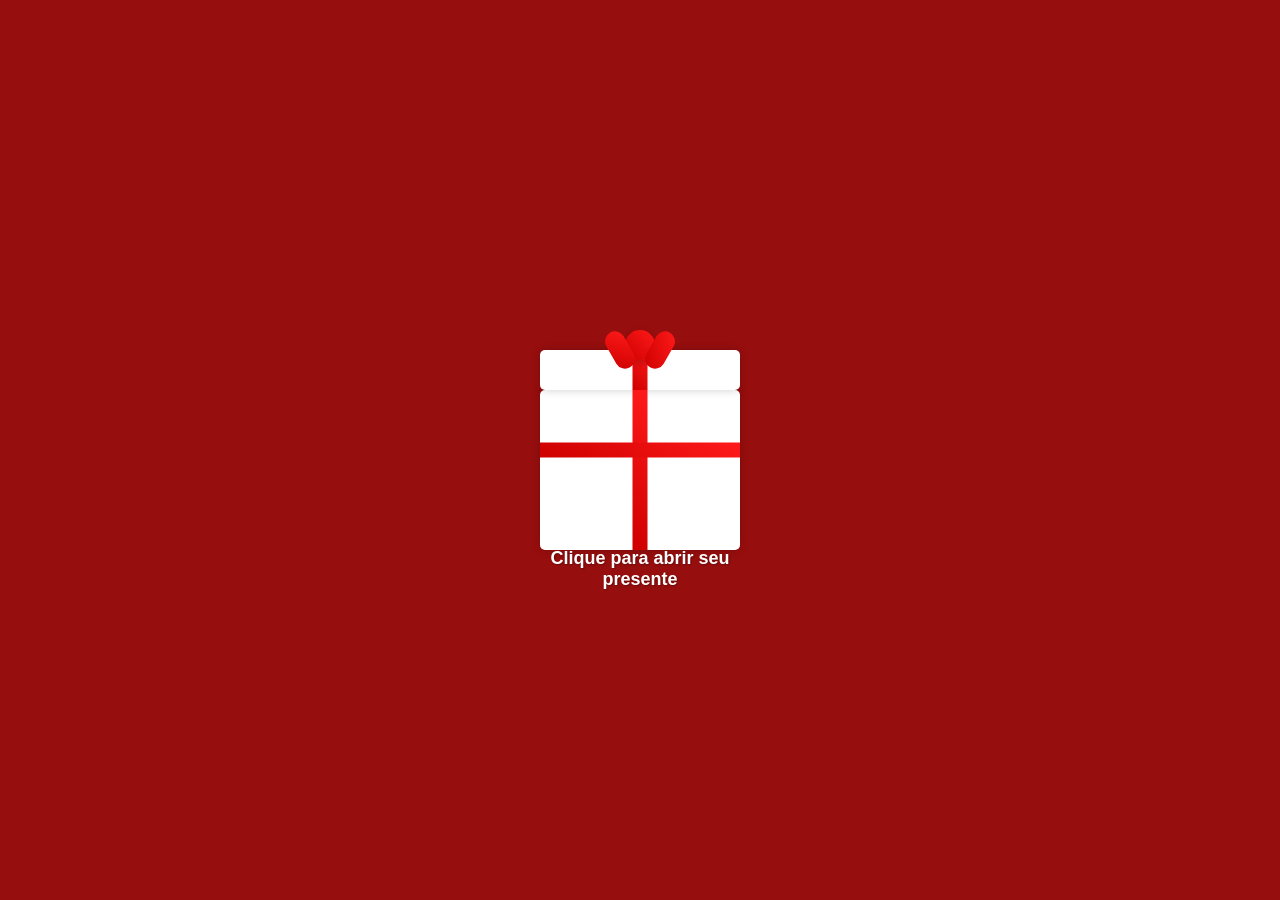
<file: index.html>
<!DOCTYPE html>
<html lang="pt-br">
<head>
    <meta charset="UTF-8">
    <meta name="viewport" content="width=device-width, initial-scale=1.0">
    <title>Seu presente</title>
    <link rel="stylesheet" href="style_.css">
</head>
<body>    <div class="gift-container" onclick="openGift()">
        <div class="gift">
            <div class="gift-box">
                <div class="gift-lid"></div>
                <div class="gift-bottom"></div>
                <div class="ribbon-vertical"></div>
                <div class="ribbon-horizontal"></div>
                <div class="bow"></div>
            </div>
            <div class="click-text">Clique para abrir seu presente</div>
        </div>
    </div>

    <script src="main_.js"></script>
</body>
</html>
</file>
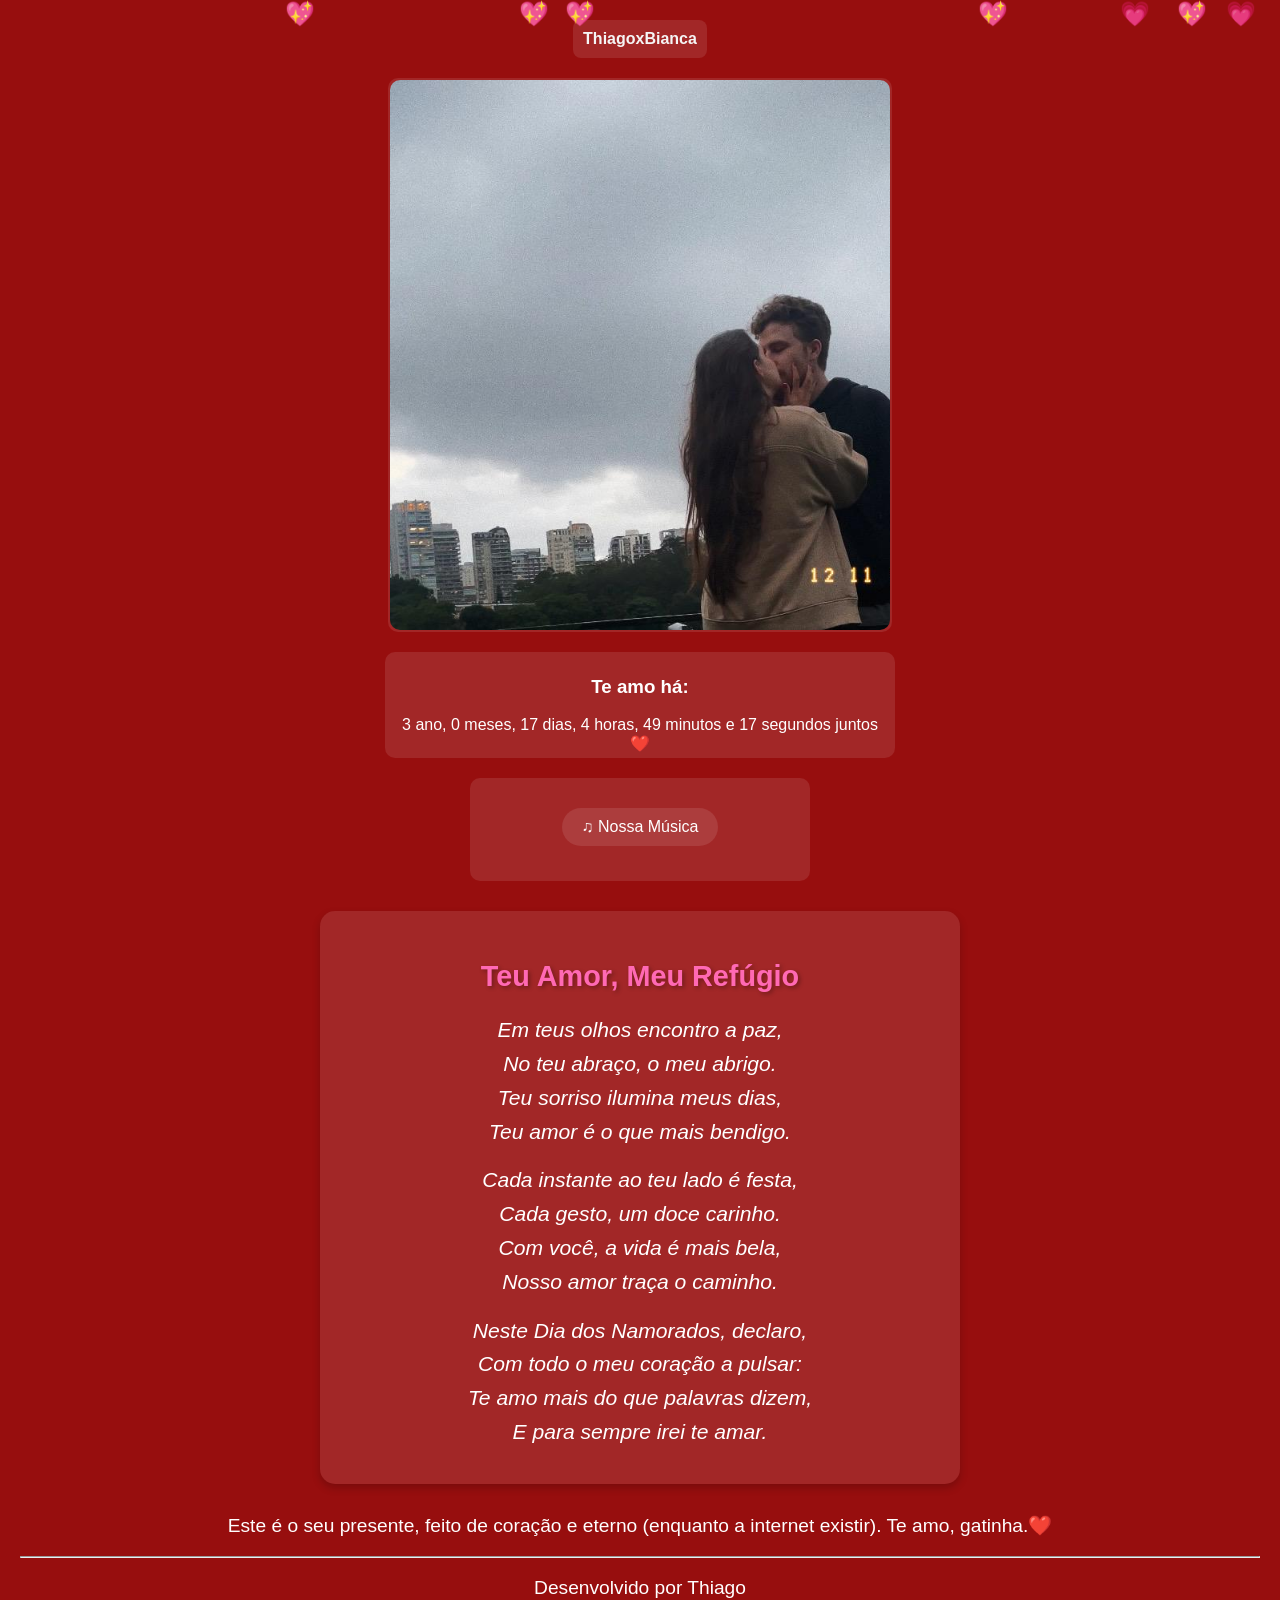
<file: index_principal.html>
<!DOCTYPE html>
<html lang="pt-br">
<head>  <meta charset="UTF-8" />
  <meta name="viewport" content="width=device-width, initial-scale=1.0, maximum-scale=1.0, user-scalable=no"/>
  <title>Feliz dia dos Namorados</title>
  <link rel="stylesheet" href="style_principal.css" />
</head>
<body>
  <div class="container">
    <div class="link">ThiagoxBianca</div>    <div class="emoji-container">
      <!-- Os emojis serão adicionados via JavaScript -->
    </div>
      <div class="upload-container">
      <div class="slideshow-container">
        <img id="slideshow" class="slideshow-image" src="imagens/foto1.jpeg" alt="Fotos do casal">
      </div>
    </div>

    <div class="counter-container">
      <h3>Te amo há:</h3>
      <div id="time-together"></div>
      <div id="countdown"></div>    </div>      <div class="card">
        <button id="play-music" class="play-button">♫ Nossa Música</button>
        <div class="music-container">
          <iframe id="music-frame"
                   id="music-frame"
                    style="display:none; border-radius:12px;"
                    src="https://open.spotify.com/embed/track/04h9o3gtRD7fvGafF7ukJj?utm_source=generator&theme=0"
                    width="100%"
                    height="152"
                    frameborder="0"
                    allowtransparency="true"
                    allow="autoplay; clipboard-write; encrypted-media; fullscreen; picture-in-picture"
                    loading="lazy">
          </iframe>
        </div>
      </div><div class="footer">
      <div class="poem">
        <h3>Teu Amor, Meu Refúgio</h3>
        <p>
          Em teus olhos encontro a paz,<br>
          No teu abraço, o meu abrigo.<br>
          Teu sorriso ilumina meus dias,<br>
          Teu amor é o que mais bendigo.
        </p>
        <p>
          Cada instante ao teu lado é festa,<br>
          Cada gesto, um doce carinho.<br>
          Com você, a vida é mais bela,<br>
          Nosso amor traça o caminho.
        </p>
        <p>
          Neste Dia dos Namorados, declaro,<br>
          Com todo o meu coração a pulsar:<br>
          Te amo mais do que palavras dizem,<br>
          E para sempre irei te amar.
        </p>
      </div>
      <p class="ppp">Este é o seu presente, feito de coração e eterno (enquanto a internet existir). Te amo, gatinha.❤️</p>
      <hr><p>Desenvolvido por Thiago</p>
    </div>
  </div>

  <script src="main_principal.js"></script>
</body>
</html>
</file>
<file: style_.css>
body {
    margin: 0;
    height: 100vh;
    display: flex;
    justify-content: center;
    align-items: center;
    background: #970e0e;
}

.gift-container {
    cursor: pointer;
}

.gift {
    position: relative;
    width: 200px;
    height: 200px;
    transition: transform 0.5s ease;
}

.gift:hover {
    transform: scale(1.05);
}

.gift-box {
    position: relative;
    width: 100%;
    height: 100%;
}

.gift-lid, .gift-bottom {
    position: absolute;
    width: 100%;
    background: white;
    border-radius: 5px;
    box-shadow: 0 0 10px rgba(0,0,0,0.2);
}

.gift-lid {
    height: 40px;
    top: 0;
    z-index: 2;
    transition: transform 0.5s ease, opacity 0.5s ease;
    position: relative;
    overflow: hidden;
}

.gift-lid::after {
    content: '';
    position: absolute;
    width: 15px;
    height: 100%;
    left: 50%;
    transform: translateX(-50%);
    background: linear-gradient(45deg, #ce0000, #ff1a1a);
    z-index: 3;
}

.gift.open .gift-lid {
    transform: translateY(-20px) scale(0.9);
    opacity: 0;
}

.gift-bottom {
    height: 160px;
    top: 40px;
    background: white;
}

.ribbon-vertical, .ribbon-horizontal {
    position: absolute;
    background: linear-gradient(45deg, #ce0000, #ff1a1a);
    z-index: 3;
}

.ribbon-vertical {
    width: 15px;
    height: 160px;
    left: 50%;
    transform: translateX(-50%);
    top: 40px;
}

.ribbon-horizontal {
    width: 100%;
    height: 15px;
    top: 50%;
    transform: translateY(-50%);
}

.bow {
    position: absolute;
    width: 30px;
    height: 30px;
    top: -20px;
    left: 50%;
    transform: translateX(-50%);
    z-index: 4;
    background: linear-gradient(45deg, #ce0000, #ff1a1a);
    border-radius: 50%;
    box-shadow: 0 4px 8px rgba(0,0,0,0.2);
    transition: all 0.5s ease;
}

.gift:hover .bow {
    transform: translateX(-50%) scale(1.1);
}

.gift.open .bow {
    transform: translateX(-50%) translateY(-20px) scale(0.9);
    opacity: 0;
}

.bow::before,
.bow::after {
    content: '';
    position: absolute;
    width: 20px;
    height: 40px;
    background: linear-gradient(45deg, #ce0000, #ff1a1a);
    border-radius: 20px;
}

.bow::before {
    left: -15px;
    transform: rotate(-30deg);
}

.bow::after {
    right: -15px;
    transform: rotate(30deg);
}

.click-text {
    position: absolute;
    width: 100%;
    text-align: center;
    color: white;
    font-family: Arial, sans-serif;
    font-size: 18px;
    font-weight: bold;
    bottom: -40px;
    text-shadow: 1px 1px 2px rgba(0,0,0,0.3);
}

.heart-explosion {
    position: absolute;
    font-size: 24px;
    color: #ff1a1a;
    opacity: 0;
    z-index: 1000;
    user-select: none;
    pointer-events: none;
    animation: explode 2s cubic-bezier(0.165, 0.84, 0.44, 1) forwards;
}

@keyframes explode {
    0% {
        transform: scale(0.3) translate(0, 0) rotate(0deg);
        opacity: 0;
    }
    20% {
        opacity: 1;
    }
    100% {
        transform: scale(1) translate(var(--tx), var(--ty)) rotate(var(--rotate));
        opacity: 0;
    }
}

/* Responsive design for iPhone 12 */
@media screen and (max-width: 390px), 
       screen and (max-height: 844px) {
    .gift {
        width: 140px;
        height: 140px;
    }

    .gift-lid {
        height: 28px;
    }

    .gift-bottom {
        height: 112px;
        top: 28px;
    }

    .ribbon-vertical {
        width: 10px;
        height: 112px;
        top: 28px;
    }

    .ribbon-horizontal {
        height: 10px;
    }

    .gift-lid::after {
        width: 10px;
    }

    .bow {
        width: 22px;
        height: 22px;
        top: -12px;
    }

    .bow::before,
    .bow::after {
        width: 12px;
        height: 25px;
    }

    .bow::before {
        left: -10px;
    }

    .bow::after {
        right: -10px;
    }

    .click-text {
        font-size: 14px;
        bottom: -30px;
    }

    .heart-explosion {
        font-size: 18px;
    }
}

/* Landscape orientation */
@media screen and (max-height: 390px) {
    .gift {
        width: 120px;
        height: 120px;
    }

    .gift-lid {
        height: 24px;
    }

    .gift-bottom {
        height: 96px;
        top: 24px;
    }

    .click-text {
        font-size: 12px;
        bottom: -25px;
    }
}
</file>
<file: style_principal.css>
body {
  margin: 0;
  font-family: sans-serif;
  background: #970e0e;
  color: white;
  min-height: 100vh;
}

.container {
  text-align: center;
  padding: 20px;
  position: relative;
}

.link {
  background: rgba(255, 255, 255, 0.1);
  color: whitesmoke;
  padding: 10px;
  border-radius: 8px;
  width: fit-content;
  margin: 0 auto 20px;
  font-weight: bold;
}

.emoji-container {
  position: fixed;
  top: 0;
  left: 0;
  width: 100%;
  height: 100%;
  pointer-events: none;
  z-index: 1000;
  overflow: hidden;
}

.emoji {
  position: fixed;
  font-size: 1.5rem;
  user-select: none;
  animation: fall linear;
}

@keyframes fall {
  0% {
    transform: translateY(-20vh) rotate(0deg);
    opacity: 1;
  }
  90% {
    opacity: 1;
  }
  100% {
    transform: translateY(100vh) rotate(360deg);
    opacity: 0;
  }
}

.card {
  background: rgba(255, 255, 255, 0.1);
  border-radius: 10px;
  padding: 20px;
  display: inline-block;
}

#upload {
  display: block;
  margin: 0 auto 10px;
}

#preview {
  max-width: 300px;
  max-height: 400px;
  display: block;
  margin: 10px auto;
}

#music-link {
  display: block;
  margin: 10px auto;
  padding: 5px;
  width: 90%;
}

.footer {
  margin-top: 30px;
  font-size: 1.2rem;
}

.upload-container {
  width: 500px;
  min-height: 300px;
  margin: 20px auto;
  padding: 2px;
  background: rgba(255, 255, 255, 0.1);
  border-radius: 10px;
}

.image-scroll-container {
  overflow-x: auto;
  width: 100%;
  padding: 10px 0;
  margin-top: 15px;
  scrollbar-width: thin;
  scrollbar-color: #007BFF #222;
}

.image-scroll-container::-webkit-scrollbar {
  height: 8px;
}

.image-scroll-container::-webkit-scrollbar-track {
  background: #1c232b;
  border-radius: 4px;
}

.image-scroll-container::-webkit-scrollbar-thumb {
  background: #1c232b;
  border-radius: 4px;
}

#image-preview {
  display: flex;
  gap: 15px;
  padding: 5px;
}

#image-preview img {
  width: 300px;
  height: 250px;
  object-fit: cover;
  border-radius: 8px;
  flex-shrink: 0;
  transition: transform 0.2s;
}

#image-preview img:hover {
  transform: scale(1.02);
}

.counter-container {
  background: rgba(255, 255, 255, 0.1);
  padding: 5px;
  border-radius: 10px;
  margin: 20px auto;
  max-width: 500px;
}

#time-together {
  font-size: 1.2rem;
  color: #fff;
  margin-top: 10px;
}

.play-button {
  background: rgba(255, 255, 255, 0.1);
  color: white;
  border: none;
  padding: 10px 20px;
  border-radius: 20px;
  cursor: pointer;
  font-size: 16px;
  margin: 10px auto;
  display: block;
  transition: transform 0.2s, background 0.2s;
}

.play-button:hover {
  background: #70adee;
  transform: scale(1.05);
}

.play-button:active {
  transform: scale(0.95);
}

.music-container {
  margin-top: 15px;
  width: 300px;
  margin-left: auto;
  margin-right: auto;
}

#music-frame {
  box-shadow: 0 4px 8px rgba(0,0,0,0.2);
  transition: transform 0.3s ease;
  background: transparent;
}

#music-frame:hover {
  transform: scale(1.02);
}

@media screen and (max-width: 390px) {
  .music-container {
    width: 100%;
  }
}

.slideshow-container {
  width: 100%;
  height: 550px;
  overflow: hidden;
  border-radius: 10px;
}

.slideshow-image {
  width: 100%;
  height: 100%;
  object-fit: cover;
  transition: opacity 0.5s ease-in-out;
}

.poem {
  max-width: 600px;
  margin: 30px auto;
  padding: 20px;
  background: rgba(255, 255, 255, 0.1);
  border-radius: 15px;
  box-shadow: 0 4px 8px rgba(0, 0, 0, 0.2);
}

.poem h3 {
  color: #ff69b4;
  font-size: 1.5em;
  margin-bottom: 20px;
  text-shadow: 2px 2px 4px rgba(0, 0, 0, 0.3);
}

.poem p {
  font-size: 1.1em;
  line-height: 1.6;
  margin: 15px 0;
  font-style: italic;
  color: #fff;
}

/* Estilos responsivos */
@media screen and (max-width: 414px) {
  .container {
    padding: 10px;
  }

  .link {
    font-size: 1.2rem;
    padding: 8px 15px;
  }

  .upload-container {
    width: 90%;
    margin: 10px auto;
    padding: 10px;
  }

  .slideshow-container {
    height: 250px;
  }

  .counter-container {
    width: 90%;
    padding: 15px;
    margin: 10px auto;
  }

  .card {
    width: 90%;
    margin: 10px auto;
  }

  .video-container iframe {
    width: 100%;
    height: 200px;
  }

  .play-button {
    width: 80%;
    margin: 10px auto;
    font-size: 1.1rem;
  }

  .poem {
    width: 90%;
    margin: 20px auto;
    padding: 15px;
  }

  .poem h3 {
    font-size: 1.3rem;
  }

  .poem p {
    font-size: 1rem;
    line-height: 1.4;
  }

  .footer {
    margin-top: 20px;
  }

  .ppp {
    font-size: 1rem;
    padding: 0 15px;
  }

  .emoji {
    font-size: 1.2rem;
  }
}

/* Ajustes específicos para iPhone 12 */
@media screen and (max-width: 390px), 
       screen and (max-height: 844px) {
  .slideshow-container {
    height: 280px;
  }

  .video-container iframe {
    height: 200px;
  }

  .upload-container {
    width: 95%;
    margin: 8px auto;
  }

  #image-preview img {
    width: 250px;
    height: 200px;
  }

  .poem {
    width: 95%;
    margin: 15px auto;
    padding: 12px;
  }

  .poem h3 {
    font-size: 1.2rem;
  }

  .poem p {
    font-size: 0.95rem;
    line-height: 1.3;
  }

  .counter-container {
    width: 95%;
    padding: 12px;
  }

  #time-together {
    font-size: 1.1rem;
  }

  .play-button {
    padding: 8px 16px;
    font-size: 0.95rem;
  }

  .link {
    font-size: 1.1rem;
    padding: 8px 12px;
  }
}

/* Landscape orientation */
@media screen and (max-height: 390px) {
  .slideshow-container {
    height: 200px;
  }

  .video-container iframe {
    height: 180px;
  }

  .poem {
    margin: 10px auto;
  }

  .counter-container {
    margin: 8px auto;
  }
}
</file>
